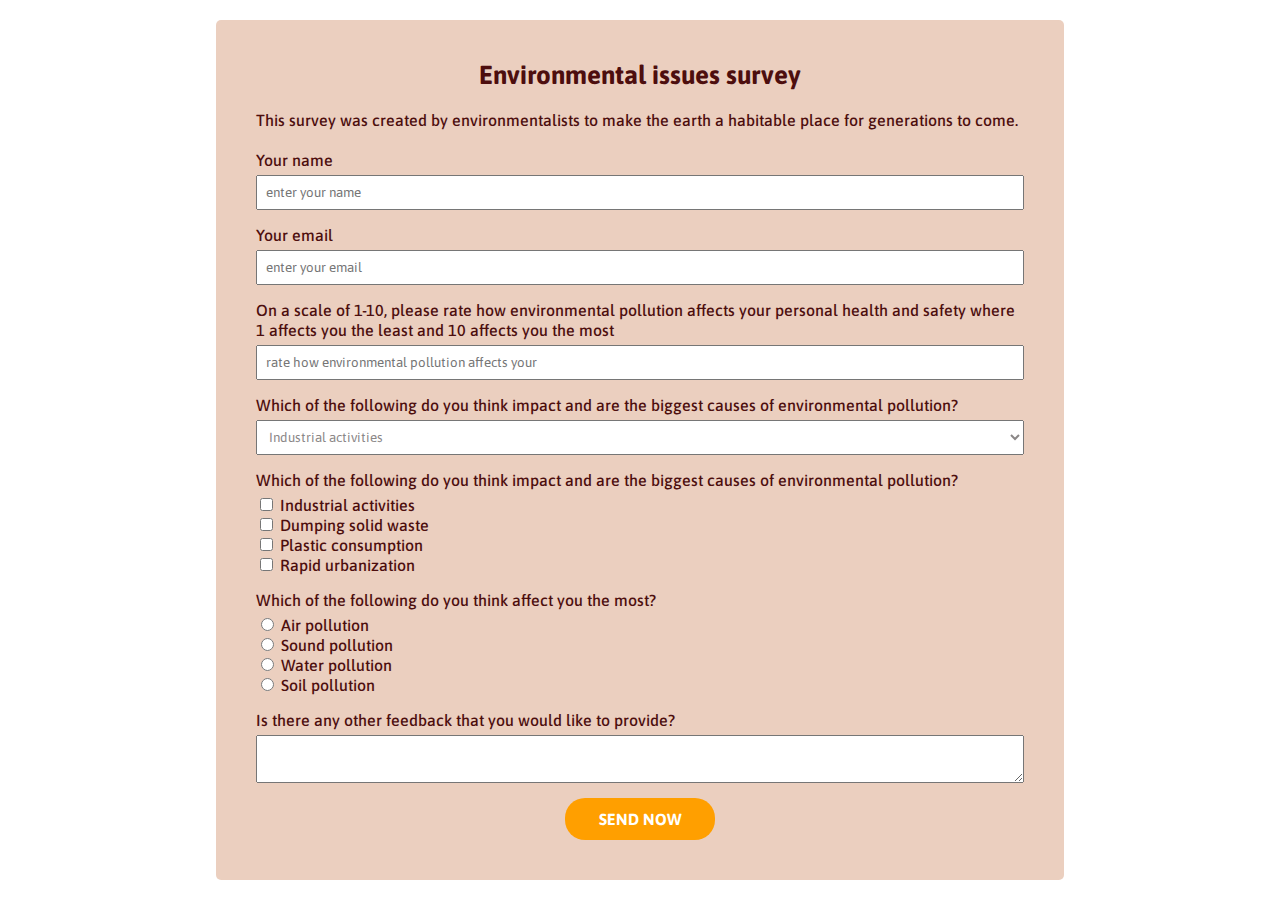
<file: Survey-Form/index.html>
<!DOCTYPE html>
<html lang="en">
<head>
    <meta charset="UTF-8">
    <meta name="viewport" content="width=device-width, initial-scale=1.0">
    <title>Document</title>
    <link href="styles.css" rel="stylesheet">
    <link rel="preconnect" href="https://fonts.gstatic.com">
    <link href="https://fonts.googleapis.com/css2?family=Asap:wght@500;700&display=swap" rel="stylesheet">
</head>
<body>
    <main class="main">
        <h1 id="title" class="title">Environmental issues survey</h1>
        <p id="description" class="description">This survey was created by environmentalists to make the earth a habitable place for generations to come.</p>
        <form id="survey-form" class="survey-form">
            <label for="name" id="name-label" class="label-indent">Your name</label>
            <input type="text" id="name" name="name" placeholder="enter your name" required class="input-indent input-color">
            <label for="email" id="email-label" class="label-indent">Your email</label>
            <input type="email" name="email" id="email" placeholder="enter your email" required class="input-indent input-color">
            <label for="number" id="number-label" class="label-indent">On a scale of 1-10, please rate how environmental pollution affects your personal health and safety where 1 affects you the least and 10 affects you the most</label>
            <input type="number" name="number" id="number" min="1" max="10" placeholder="rate how environmental pollution affects your" required class="input-indent input-color">
            <label for="dropdown" id="dropdown-label" class="label-indent">Which of the following do you think impact and are the biggest causes of environmental pollution?</label>
            <select id="dropdown" name="dropdown" placeholder="enter the biggest causes of environmental pollution" class="input-indent input-color">
                <option value="Industrial activities">Industrial activities</option>
                <option value="Plastic consumption">Plastic consumption</option>
                <option value="Population overgrowth">Population overgrowth</option>
                <option value="Dumping solid waste">Dumping solid waste</option>
                <option value="Vehicles, trains, ships and planes">Vehicles, trains, ships and planes</option>
                <option value="Combustion of fossil fuels">Combustion of fossil fuels</option>
            </select>
            <fieldset class="input-indent survey-fieldset">
                <legend class="label-indent">Which of the following do you think impact and are the biggest causes of environmental pollution?</legend>
                <label><input type="checkbox" name="biggest-pollution" id="industrial-activities" value="industrial-pollution"> Industrial activities</label>
                <label><input type="checkbox" name="biggest-pollution" id="dumping-solid-waste" value="dumping-solid-waste"> Dumping solid waste</label>
                <label><input type="checkbox" name="biggest-pollution" id="plastic-consumption" value="plastic-consumption"> Plastic consumption</label>
                <label><input type="checkbox" name="biggest-pollution" id="rapid-urbanization" value="rapid-urbanization"> Rapid urbanization</label>
            </fieldset>
            <fieldset class="input-indent survey-fieldset">
                <legend class="label-indent">Which of the following do you think affect you the most?</legend>               
                <label><input type="radio" name="pollution-effect" id="air-pollution" value="air-pollution"> Air pollution</label>
                <label><input type="radio" name="pollution-effect" id="sound-pollution" value="sound-pollution"> Sound pollution</label>
                <label><input type="radio" name="pollution-effect" id="water-pollution" value="water-pollution"> Water pollution</label>
                <label><input type="radio" name="pollution-effect" id="soil-pollution" value="soil-pollution"> Soil pollution</label>
            </fieldset>
            <label for="comments" class="label-indent">Is there any other feedback that you would like to provide?</label>
            <textarea id="comments" class="input-indent comments input-color"></textarea>
            <button id="submit" class="survey-form-button">Send now</button>
        </form>
    </main>
    <script src="https://cdn.freecodecamp.org/testable-projects-fcc/v1/bundle.js"></script>
</body>
</html>
</file>
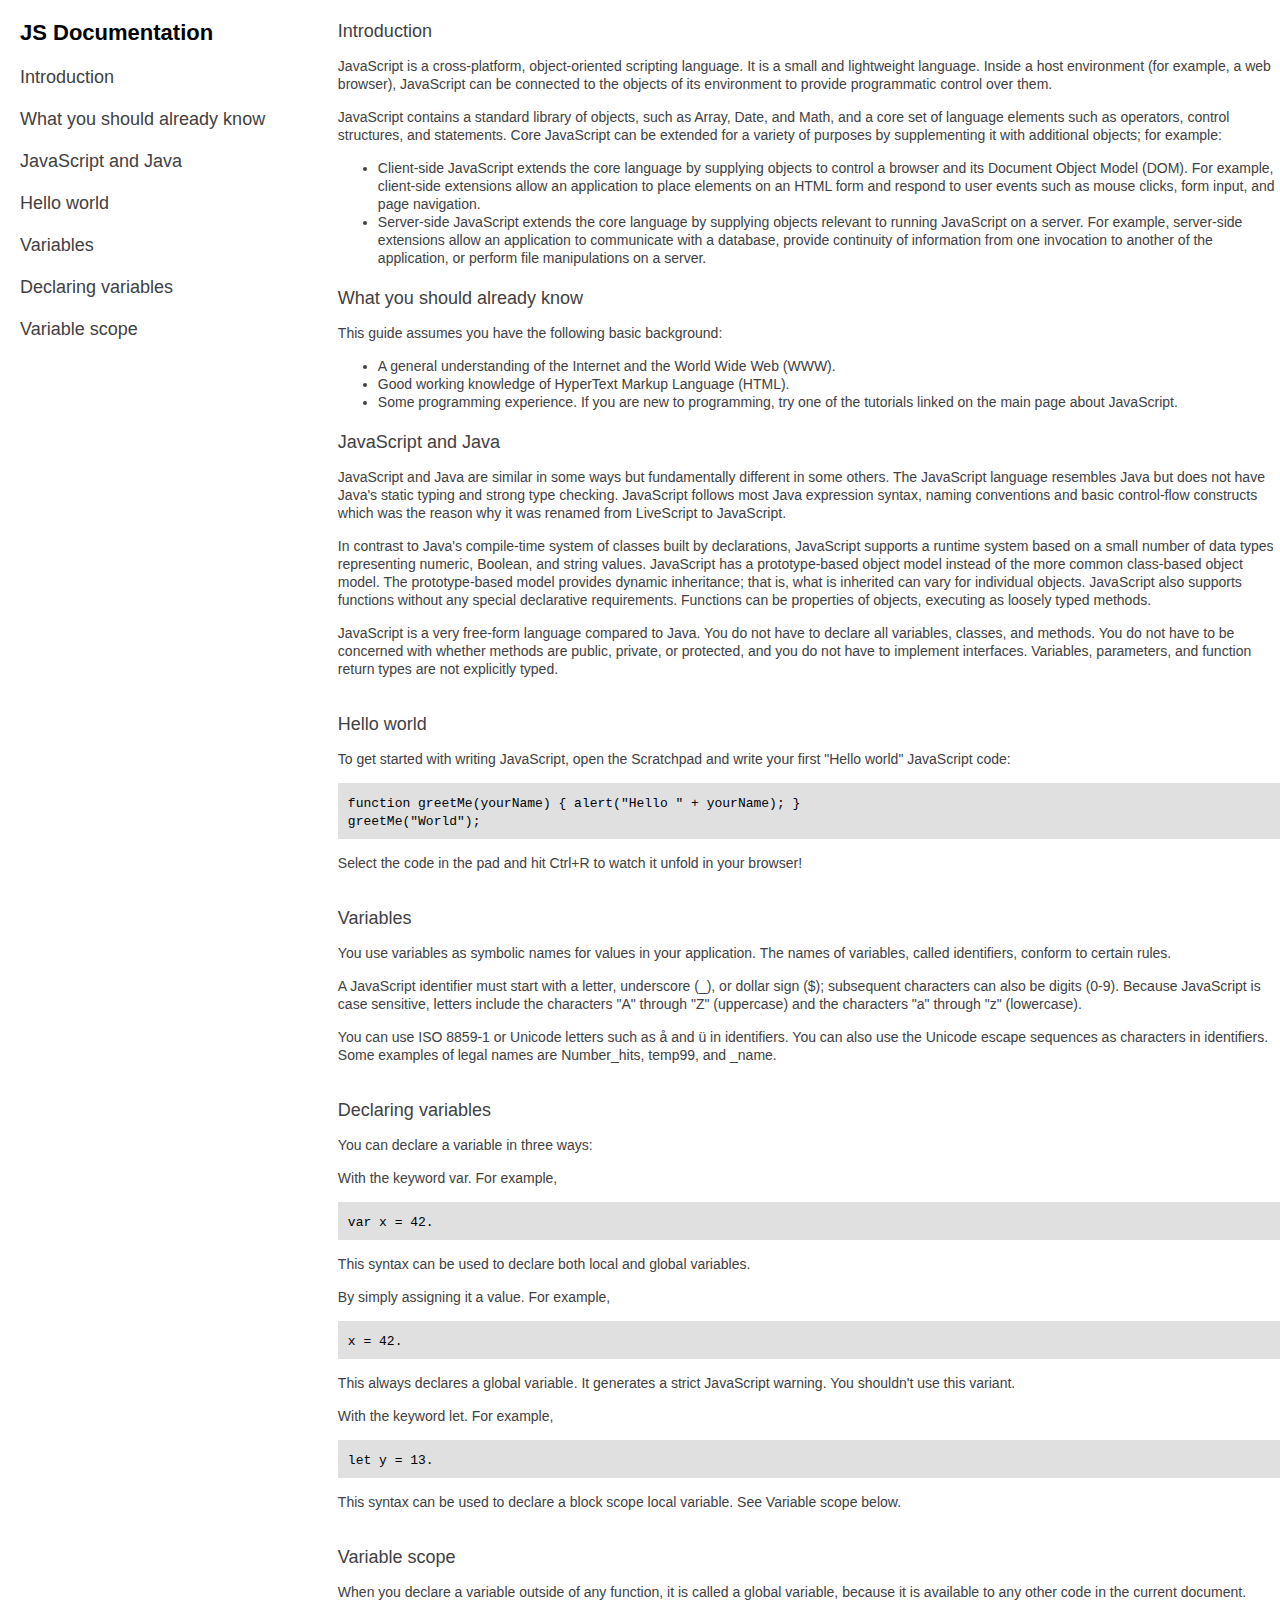
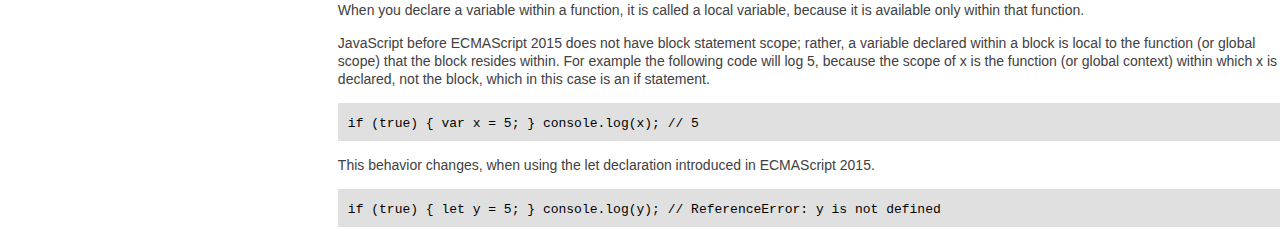
<file: Technical-Documentation-Page/index.html>
<!doctype html>
<html lang="en">
<head>
    <meta charset="UTF-8">
    <meta name="viewport"
          content="width=device-width, user-scalable=no, initial-scale=1.0, maximum-scale=1.0, minimum-scale=1.0">
    <meta http-equiv="X-UA-Compatible" content="ie=edge">
    <title>Technical Documentation Page</title>
    <link rel="stylesheet" href="styles.css">
</head>
<body>
    <main id="main-doc" class="main-doc">
        <nav class="nav-bar" id="navbar">
            <header class="title">JS Documentation</header>
            <a class="nav-link" href="#introduction">Introduction</a>
            <a class="nav-link" href="#what_you_should_already_know">What you should already know</a>
            <a class="nav-link" href="#javaScript_and_Java">JavaScript and Java</a>
            <a class="nav-link" href="#hello_world">Hello world</a>
            <a class="nav-link" href="#variables">Variables</a>
            <a class="nav-link" href="#declaring_variables">Declaring variables</a>
            <a class="nav-link" href="#variable_scope">Variable scope</a>
        </nav>
        <article>
            <section class="main-section" id="introduction">
                <header class="section-title">Introduction</header>
                <p class="section-text">JavaScript is a cross-platform, object-oriented scripting language. It is a small and lightweight language. Inside a host environment (for example, a web browser), JavaScript can be connected to the objects of its environment to provide programmatic control over them.</p>
                <p class="section-text">JavaScript contains a standard library of objects, such as Array, Date, and Math, and a core set of language elements such as operators, control structures, and statements. Core JavaScript can be extended for a variety of purposes by supplementing it with additional objects; for example:</p>
                <ul>
                    <li>Client-side JavaScript extends the core language by supplying objects to control a browser and its Document Object Model (DOM). For example, client-side extensions allow an application to place elements on an HTML form and respond to user events such as mouse clicks, form input, and page navigation.</li>
                    <li>Server-side JavaScript extends the core language by supplying objects relevant to running JavaScript on a server. For example, server-side extensions allow an application to communicate with a database, provide continuity of information from one invocation to another of the application, or perform file manipulations on a server.</li>
                </ul>
            </section>
            <section class="main-section" id="what_you_should_already_know">
                <header class="section-title">What you should already know</header>
                <p class="section-text">This guide assumes you have the following basic background:</p>
                <ul>
                    <li>A general understanding of the Internet and the World Wide Web (WWW).</li>
                    <li>Good working knowledge of HyperText Markup Language (HTML).</li>
                    <li>Some programming experience. If you are new to programming, try one of the tutorials linked on the main page about JavaScript.</li>
                </ul>
            </section>
            <section class="main-section" id="javaScript_and_Java">
                <header class="section-title">JavaScript and Java</header>
                <p class="section-text">JavaScript and Java are similar in some ways but fundamentally different in some others. The JavaScript language resembles Java but does not have Java's static typing and strong type checking. JavaScript follows most Java expression syntax, naming conventions and basic control-flow constructs which was the reason why it was renamed from LiveScript to JavaScript.</p>
                <p class="section-text">In contrast to Java's compile-time system of classes built by declarations, JavaScript supports a runtime system based on a small number of data types representing numeric, Boolean, and string values. JavaScript has a prototype-based object model instead of the more common class-based object model. The prototype-based model provides dynamic inheritance; that is, what is inherited can vary for individual objects. JavaScript also supports functions without any special declarative requirements. Functions can be properties of objects, executing as loosely typed methods.</p>
                <p class="section-text">JavaScript is a very free-form language compared to Java. You do not have to declare all variables, classes, and methods. You do not have to be concerned with whether methods are public, private, or protected, and you do not have to implement interfaces. Variables, parameters, and function return types are not explicitly typed.</p>
            </section>
            <section class="main-section" id="hello_world">
                <header class="section-title">Hello world</header>
                <p class="section-text">To get started with writing JavaScript, open the Scratchpad and write your first "Hello world" JavaScript code:</p>
                <p class="code"><code>function greetMe(yourName) { alert("Hello " + yourName); }<br>
                greetMe("World");</code></p>
                <p class="section-text">Select the code in the pad and hit Ctrl+R to watch it unfold in your browser!</p>
            </section>
            <section class="main-section" id="variables">
                <header class="section-title">Variables</header>
                <p class="section-text">You use variables as symbolic names for values in your application. The names of variables, called identifiers, conform to certain rules.</p>
                <p class="section-text">A JavaScript identifier must start with a letter, underscore (_), or dollar sign ($); subsequent characters can also be digits (0-9). Because JavaScript is case sensitive, letters include the characters "A" through "Z" (uppercase) and the characters "a" through "z" (lowercase).</p>
                <p class="section-text">You can use ISO 8859-1 or Unicode letters such as å and ü in identifiers. You can also use the Unicode escape sequences as characters in identifiers. Some examples of legal names are Number_hits, temp99, and _name.</p>
            </section>
            <section class="main-section" id="declaring_variables">
                <header class="section-title">Declaring variables</header>
                <p class="section-text">You can declare a variable in three ways:</p>
                <p class="section-text">With the keyword var. For example,</p>
                <p class="code"><code>var x = 42.</code></p>
                <p class="section-text">This syntax can be used to declare both local and global variables.</p>
                <p class="section-text">By simply assigning it a value. For example,</p>
                <p class="code"><code>x = 42.</code></p>
                <p class="section-text">This always declares a global variable. It generates a strict JavaScript warning. You shouldn't use this variant.</p>
                <p class="section-text">With the keyword let. For example,</p>
                <p class="code"><code>let y = 13.</code></p>
                <p class="section-text">This syntax can be used to declare a block scope local variable. See Variable scope below.</p>
            </section>
            <section class="main-section" id="variable_scope">
                <header class="section-title">Variable scope</header>
                <p class="section-text">When you declare a variable outside of any function, it is called a global variable, because it is available to any other code in the current document. When you declare a variable within a function, it is called a local variable, because it is available only within that function.</p>
                <p class="section-text">JavaScript before ECMAScript 2015 does not have block statement scope; rather, a variable declared within a block is local to the function (or global scope) that the block resides within. For example the following code will log 5, because the scope of x is the function (or global context) within which x is declared, not the block, which in this case is an if statement.</p>
                <p class="code"><code>if (true) { var x = 5; } console.log(x); // 5</code></p>
                <p class="section-text">This behavior changes, when using the let declaration introduced in ECMAScript 2015.</p>
                <p class="code"><code>if (true) { let y = 5; } console.log(y); // ReferenceError: y is not defined</code></p>
            </section>
        </article>
    </main>
<script src="https://cdn.freecodecamp.org/testable-projects-fcc/v1/bundle.js"></script>
</body>
</html>
</file>
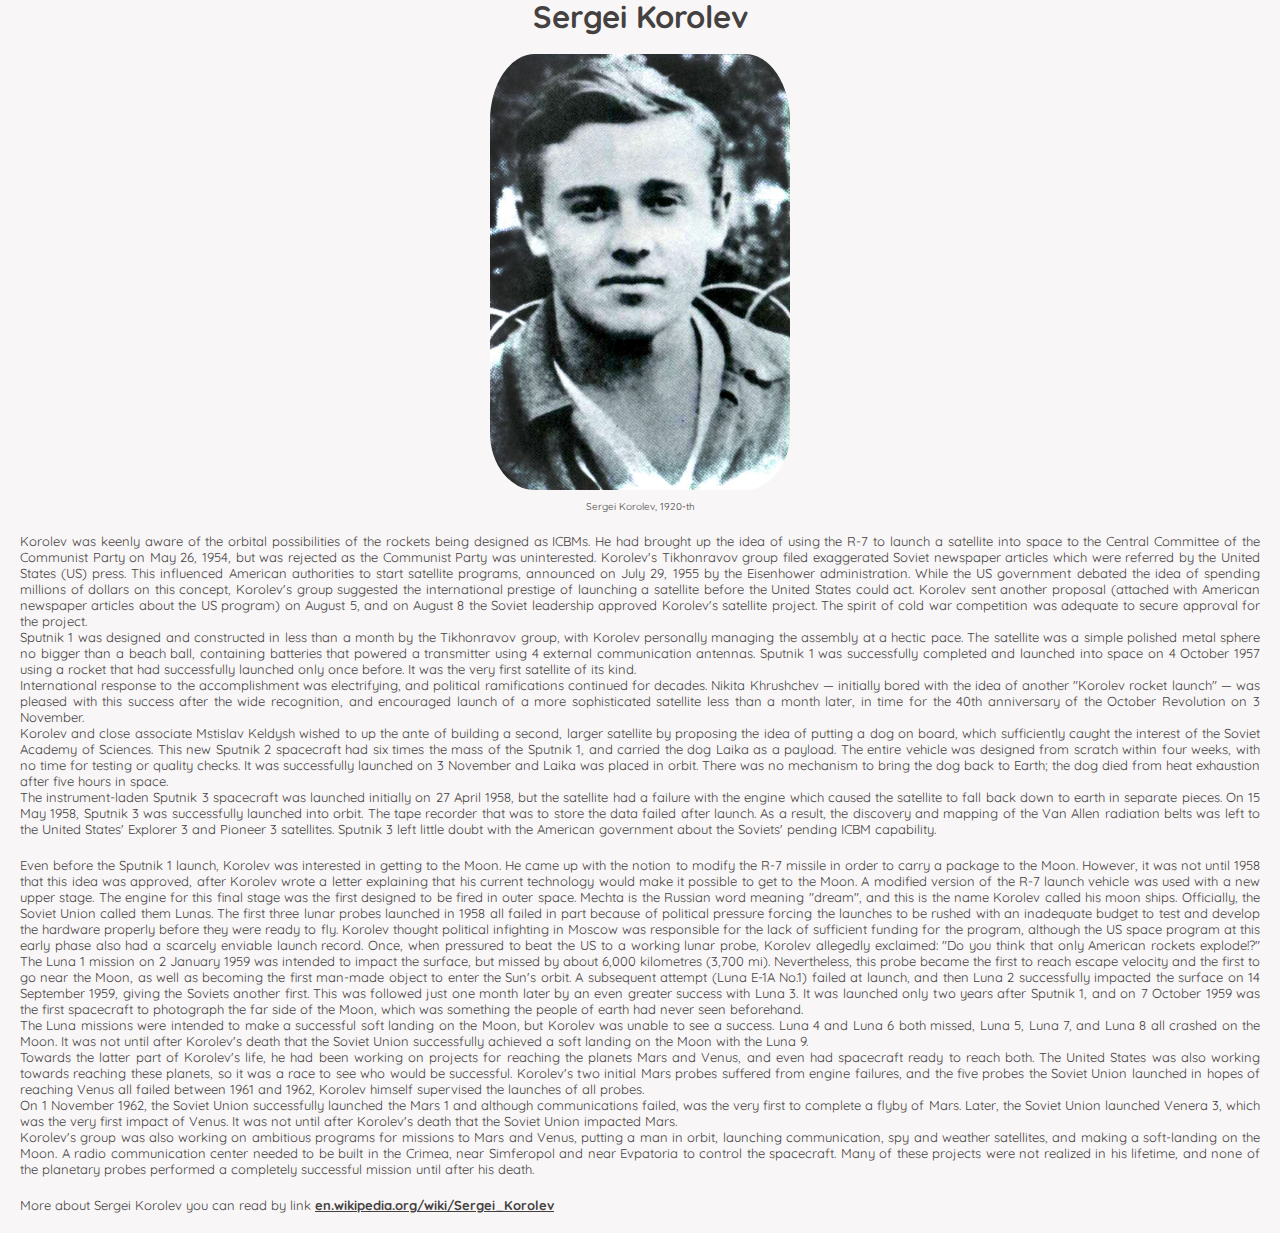
<file: Tribute-Page/index.html>
<!DOCTYPE html>
<html lang="en">
<head>
    <meta charset="UTF-8">
    <meta name="viewport" content="width=device-width, initial-scale=1.0">
    <title>Tribute Page</title>
    <link rel="preconnect" href="https://fonts.gstatic.com">
    <link href="https://fonts.googleapis.com/css2?family=Quicksand:wght@400;700&display=swap" rel="stylesheet"> 
    <link href="./styles.css" rel="stylesheet">
</head>
<body>
    <main id="main" class="main">
        <h1 id="title" class="title">Sergei Korolev</h1>
        <div id="img-div" class="img-div">
            <figure class="portrait">
                <img id="image" class="image" src="./assets/young-Korolev.jpg" alt="Korolev">
                <figcaption id="img-caption" class="img-caption">Sergei Korolev, 1920-th</figcaption>
            </figure>
            <article id="tribute-info" class="tribute-info">
                <section class="space-program">
                    <p class="info">Korolev was keenly aware of the orbital possibilities of the rockets being designed as ICBMs. He had brought up the idea of using the R-7 to launch a satellite into space to the Central Committee of the Communist Party on May 26, 1954, but was rejected as the Communist Party was uninterested. Korolev's Tikhonravov group filed exaggerated Soviet newspaper articles which were referred by the United States (US) press. This influenced American authorities to start satellite programs, announced on July 29, 1955 by the Eisenhower administration. While the US government debated the idea of spending millions of dollars on this concept, Korolev's group suggested the international prestige of launching a satellite before the United States could act. Korolev sent another proposal (attached with American newspaper articles about the US program) on August 5, and on August 8 the Soviet leadership approved Korolev's satellite project. The spirit of cold war competition was adequate to secure approval for the project.
                    <p class="info">Sputnik 1 was designed and constructed in less than a month by the Tikhonravov group, with Korolev personally managing the assembly at a hectic pace. The satellite was a simple polished metal sphere no bigger than a beach ball, containing batteries that powered a transmitter using 4 external communication antennas. Sputnik 1 was successfully completed and launched into space on 4 October 1957 using a rocket that had successfully launched only once before. It was the very first satellite of its kind.</p>
                    <p class="info">International response to the accomplishment was electrifying, and political ramifications continued for decades. Nikita Khrushchev — initially bored with the idea of another "Korolev rocket launch" — was pleased with this success after the wide recognition, and encouraged launch of a more sophisticated satellite less than a month later, in time for the 40th anniversary of the October Revolution on 3 November.</p>
                    <p class="info">Korolev and close associate Mstislav Keldysh wished to up the ante of building a second, larger satellite by proposing the idea of putting a dog on board, which sufficiently caught the interest of the Soviet Academy of Sciences. This new Sputnik 2 spacecraft had six times the mass of the Sputnik 1, and carried the dog Laika as a payload. The entire vehicle was designed from scratch within four weeks, with no time for testing or quality checks. It was successfully launched on 3 November and Laika was placed in orbit. There was no mechanism to bring the dog back to Earth; the dog died from heat exhaustion after five hours in space.</p>
                    <p class="info">The instrument-laden Sputnik 3 spacecraft was launched initially on 27 April 1958, but the satellite had a failure with the engine which caused the satellite to fall back down to earth in separate pieces. On 15 May 1958, Sputnik 3 was successfully launched into orbit. The tape recorder that was to store the data failed after launch. As a result, the discovery and mapping of the Van Allen radiation belts was left to the United States' Explorer 3 and Pioneer 3 satellites. Sputnik 3 left little doubt with the American government about the Soviets' pending ICBM capability.</p>
                </section>
                <section class="moon">
                    <p class="info">Even before the Sputnik 1 launch, Korolev was interested in getting to the Moon. He came up with the notion to modify the R-7 missile in order to carry a package to the Moon. However, it was not until 1958 that this idea was approved, after Korolev wrote a letter explaining that his current technology would make it possible to get to the Moon. A modified version of the R-7 launch vehicle was used with a new upper stage. The engine for this final stage was the first designed to be fired in outer space. Mechta is the Russian word meaning "dream", and this is the name Korolev called his moon ships. Officially, the Soviet Union called them Lunas. The first three lunar probes launched in 1958 all failed in part because of political pressure forcing the launches to be rushed with an inadequate budget to test and develop the hardware properly before they were ready to fly. Korolev thought political infighting in Moscow was responsible for the lack of sufficient funding for the program, although the US space program at this early phase also had a scarcely enviable launch record. Once, when pressured to beat the US to a working lunar probe, Korolev allegedly exclaimed: "Do you think that only American rockets explode!?" The Luna 1 mission on 2 January 1959 was intended to impact the surface, but missed by about 6,000 kilometres (3,700 mi). Nevertheless, this probe became the first to reach escape velocity and the first to go near the Moon, as well as becoming the first man-made object to enter the Sun's orbit. A subsequent attempt (Luna E-1A No.1) failed at launch, and then Luna 2 successfully impacted the surface on 14 September 1959, giving the Soviets another first. This was followed just one month later by an even greater success with Luna 3. It was launched only two years after Sputnik 1, and on 7 October 1959 was the first spacecraft to photograph the far side of the Moon, which was something the people of earth had never seen beforehand.</p>
                    <p class="info">The Luna missions were intended to make a successful soft landing on the Moon, but Korolev was unable to see a success. Luna 4 and Luna 6 both missed, Luna 5, Luna 7, and Luna 8 all crashed on the Moon. It was not until after Korolev's death that the Soviet Union successfully achieved a soft landing on the Moon with the Luna 9.</p>
                    <p class="info">Towards the latter part of Korolev's life, he had been working on projects for reaching the planets Mars and Venus, and even had spacecraft ready to reach both. The United States was also working towards reaching these planets, so it was a race to see who would be successful. Korolev's two initial Mars probes suffered from engine failures, and the five probes the Soviet Union launched in hopes of reaching Venus all failed between 1961 and 1962, Korolev himself supervised the launches of all probes.</p>
                    <p class="info">On 1 November 1962, the Soviet Union successfully launched the Mars 1 and although communications failed, was the very first to complete a flyby of Mars. Later, the Soviet Union launched Venera 3, which was the very first impact of Venus. It was not until after Korolev's death that the Soviet Union impacted Mars.</p>
                    <p class="info">Korolev's group was also working on ambitious programs for missions to Mars and Venus, putting a man in orbit, launching communication, spy and weather satellites, and making a soft-landing on the Moon. A radio communication center needed to be built in the Crimea, near Simferopol and near Evpatoria to control the spacecraft. Many of these projects were not realized in his lifetime, and none of the planetary probes performed a completely successful mission until after his death.</p>
                </section>
                <section class="more-info">
                    <p class="info">More about Sergei Korolev you can read by link <a target="_blank" href="https://en.wikipedia.org/wiki/Sergei_Korolev" class="link-to-wiki" id="tribute-link">en.wikipedia.org/wiki/Sergei_Korolev</a></p>
                </section>
            </article>
        </div>
    </main>
    <script src="https://cdn.freecodecamp.org/testable-projects-fcc/v1/bundle.js"></script>
</body>
</html>
</file>
<file: Survey-Form/styles.css>
body {
    margin: 0 auto;
     background-image: url(https://smartbuildingsmagazine.com/imager/news/103090/Air_comparison_46527c80523046a5c0b3b8e30581599a.jpg);
    background-repeat: no-repeat;
    width: 100%;
    min-width: 100vw;
    min-height: 100vh;
    height: auto;
    background-size: cover;
    display: flex;
    align-items: center;
}
p {
    margin: 0;
}
.main{
    font-family: 'Asap', sans-serif;
    font-weight: 500;
    line-height: 20px;
    font-size: 16px;
    color: #4d0e0e;
    background-color: rgba(232, 199, 180, 0.85);
    margin: 0 auto;
    padding: 40px;
    max-width: 60%;
    display: flex;
    flex-direction: column;
    border-radius: 5px;
}
.title{
    align-self: center;
    font-weight: 700;
    font-size: 26px;
    line-height: 30px;
    margin: 0;
}
.description{
    padding: 20px 0;
}
.survey-form{
    display: flex;
    flex-direction: column;
}
.label-indent{
    padding: 0 0 5px;
}
.input-indent{
    padding: 8px;
    margin: 0 0 15px;
}
.input-color{
    color: #8b8787;
    font-family: 'Asap', sans-serif;
}
.survey-fieldset{
    padding: 0;
    border: none;
    display: flex;
    flex-direction: column;
}
.comments {
    resize: vertical;
}
.survey-form-button{
    width: 150px;
    align-self: center;
    padding: 11px;
    border: 1px solid transparent;
    border-radius: 20px;
    background-color: #ff9f00;
    color: #ffffff;
    font-size: 16px;
    font-weight: 700;
    font-family: 'Asap', sans-serif;
    text-transform: uppercase;
}
</file>
<file: Technical-Documentation-Page/styles.css>
body {
    margin: 0;
    font-family: Arial, sans-serif;
}
.main-doc {
    display: flex;
}
.nav-bar {
    width: 100%;
    min-width: 300px;
    display: flex;
    flex-direction: column;
}
.title {
    font-size: 22px;
    line-height: 26px;
    font-weight: 600;
    padding: 20px;
}
.nav-link,
.section-title {
    font-size: 18px;
    line-height: 22px;
    text-decoration: none;
    color: #414042;
    cursor: pointer;
    padding: 0 0 20px 20px;
}
.nav-link:hover {
    color: #4d0e0e;
    font-weight: 600;
}
.main-section {
    padding: 20px 0 0;
}
.section-title {
    padding: 0 0 15px;
    cursor: text;
}
.section-text {
    font-size: 14px;
    line-height: 18px;
    color: #414042;
    padding: 0 0 15px;
    margin: 0;
}
.main-section ul {
    font-size: 14px;
    line-height: 18px;
    color: #414042;
    margin: 0;
}
.code {
    background-color: #e0e0e0;
    padding: 10px;
    margin: 0 0 15px;
}
@media(max-width:740px) {
    .main-doc {
        flex-direction: column;
    }
    .nav-bar{
        height: auto;
        max-height: 215px;
        overflow-y: scroll;
        border-bottom: 2px solid #414042;
    }
    .title {
        font-size: 18px;
        align-self: center;
    }
    .nav-link {
        font-size: 14px;
    }
    article {
        padding: 0 20px;
    }
}
</file>
<file: Tribute-Page/styles.css>
body {
    margin: 0;
    --QuicksandFont: 'Quicksand', sans-serif;
    --fontColor: #454141;
}

.main {
    background-color: #f8f6f6;
}

.title {
    font-family: var(--QuicksandFont);
    font-weight: 700;
    font-size: 31px;
    line-height: 34px;
    color: var(--fontColor);
    text-align: center;
    margin: 0 auto;
}

.portrait {
    margin: 0;
    padding: 20px 0;
    display: flex;
    flex-direction: column;
    align-items: center;
}

.image {
    max-width: 300px;
    width: 100%;
    height: auto;
    padding: 0 0 10px;
    border-radius: 15%;
}

.img-caption {
    font-family: var(--QuicksandFont);
    font-weight: 400;
    font-size: 10px;
    line-height: 13px;
    color: var(--fontColor);
}

.tribute-info {
    padding: 0 20px 20px;
    display: grid;
    grid-gap: 20px;
}

.info {
    margin: 0;
    font-family: var(--QuicksandFont);
    font-weight: 400;
    font-size: 13px;
    line-height: 16px;
    color: var(--fontColor);
    text-align: justify;
}

.link-to-wiki {
    font-family: var(--QuicksandFont);
    font-weight: 700;
    font-size: 13px;
    line-height: 16px;
    color: var(--fontColor);
}

@media screen and (max-width: 360px) {
    .title {
        padding: 10px 20px 0;
    }
    .portrait {
        padding: 20px;
    }
}
</file>
